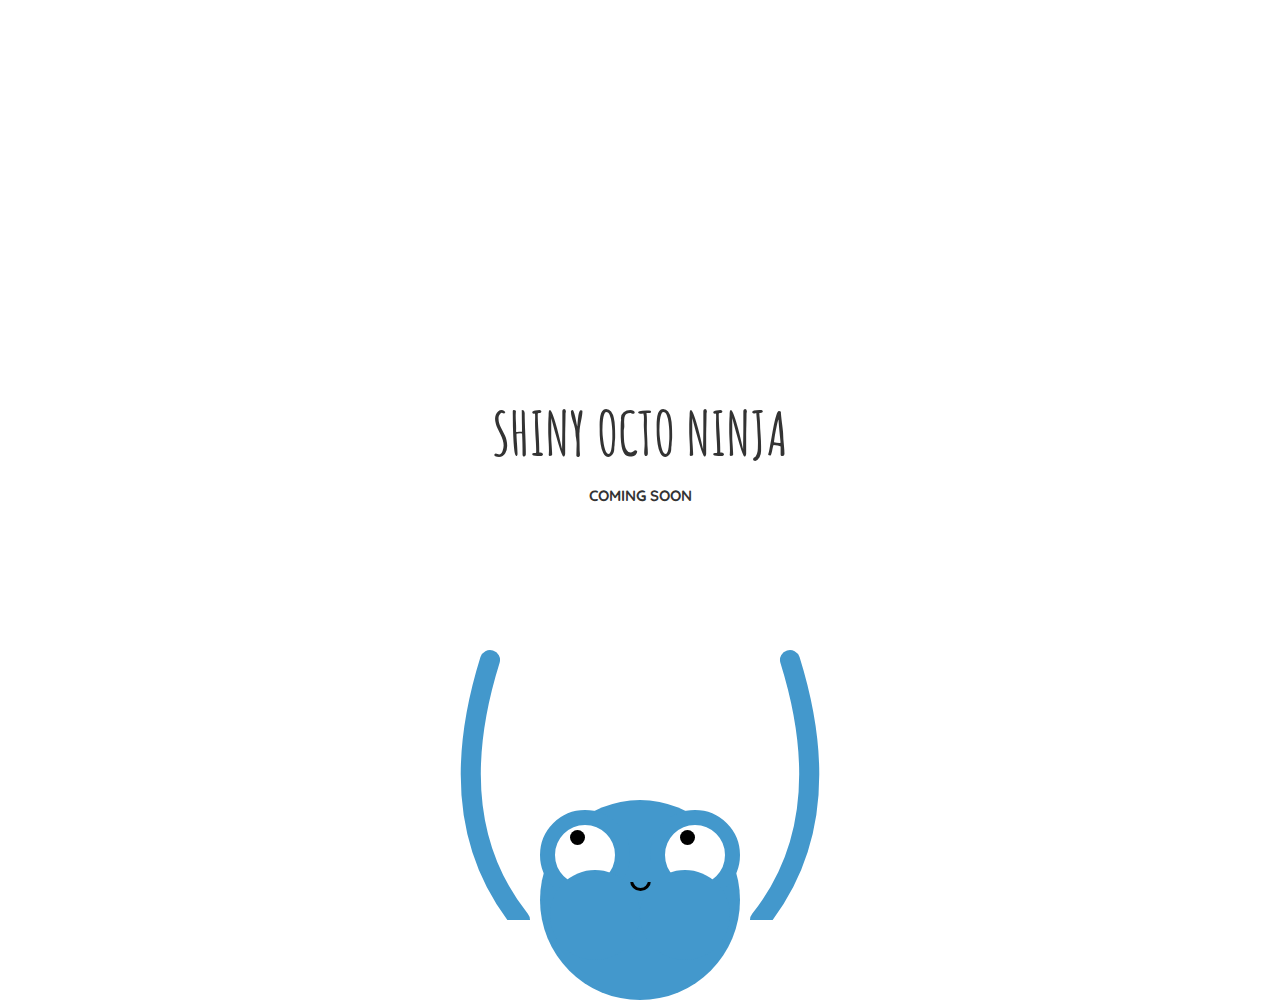
<file: index.html>
<!DOCTYPE html>
<head>
  <meta content='text/html' http-equiv='Content-Type'>
  <meta content='width=device-width, user-scalable=no' name='viewport'>
  <meta content='initial-scale=1, maximum-scale=1' name='viewport'>
  <link href='css/octoStyles.css' rel='stylesheet' type='text/css'>
  <link href='http://fonts.googleapis.com/css?family=Amatic+SC:400,700' rel='stylesheet' type='text/css'>
  <link href='http://fonts.googleapis.com/css?family=Quicksand:400,700,300' rel='stylesheet' type='text/css'>
  <script src='js/min/jquery-2.1.1.min.js'></script>
  <script src='js/min/snap.svg-min.js'></script>
  <script src='js/min/octoScript.min.js'></script>
</head>
<div id='title'>
  <h1>Shiny Octo Ninja</h1>
  <p>Coming Soon</p>
</div>
<svg id='octoArms'></svg>
<div id='octo'>
  <div id='leftEye'>
    <div class='leftEyePupil'></div>
  </div>
  <div id='rightEye'>
    <div class='rightEyePupil'></div>
  </div>
  <div id='leftEyeLid'></div>
  <div id='rightEyeLid'></div>
  <div id='mouth'></div>
  <div id='mouthMask'></div>
</div>
</file>
<file: css/octoStyles.css>
/*---MIXINS---*/
/*---VARIABLES---*/
/*---MAIN STYLES---*/
body, html {
  color: #333;
  font-family: 'Quicksand', sans-serif;
  font-size: 20px;
  height: 100%;
  overflow: hidden;
}

#title {
  width: 50%;
  height: 110px;
  position: absolute;
  top: 0;
  bottom: 0;
  left: 0;
  right: 0;
  margin: auto;
}
#title h1, #title h2, #title h3, #title h4, #title h5, #title h6 {
  font-family: 'Amatic SC', cursive;
}
#title h1 {
  text-transform: uppercase;
  text-align: center;
  font-size: 60px;
  margin: 0;
}
#title p {
  text-transform: uppercase;
  padding: 0;
  text-align: center;
  font-size: 15px;
  font-weight: bold;
}

#octoArms {
  z-index: 2;
  position: absolute;
  width: 400px;
  height: 300px;
  bottom: -20px;
  left: 0;
  right: 0;
  margin: auto;
}
#octoArms path {
  stroke-linecap: round;
}

#octo {
  width: 200px;
  height: 200px;
  position: absolute;
  bottom: -100px;
  left: 0;
  right: 0;
  margin: auto;
  background: #4398cc;
  -moz-border-radius: 50%;
  -webkit-border-radius: 50%;
  -ms-border-radius: 50%;
  border-radius: 50%;
}
#octo #leftEye {
  position: absolute;
  width: 60px;
  height: 60px;
  -moz-border-radius: 50%;
  -webkit-border-radius: 50%;
  -ms-border-radius: 50%;
  border-radius: 50%;
  background: white;
  border: 15px solid #4398cc;
  left: 0;
  top: 10px;
}
#octo #leftEye .leftEyePupil {
  position: absolute;
  width: 15px;
  height: 15px;
  -moz-border-radius: 50%;
  -webkit-border-radius: 50%;
  -ms-border-radius: 50%;
  border-radius: 50%;
  background: black;
  top: 5px;
  left: 15px;
}
#octo #rightEye {
  position: absolute;
  width: 60px;
  height: 60px;
  -moz-border-radius: 50%;
  -webkit-border-radius: 50%;
  -ms-border-radius: 50%;
  border-radius: 50%;
  background: white;
  border: 15px solid #4398cc;
  right: 0;
  top: 10px;
}
#octo #rightEye .rightEyePupil {
  position: absolute;
  width: 15px;
  height: 15px;
  -moz-border-radius: 50%;
  -webkit-border-radius: 50%;
  -ms-border-radius: 50%;
  border-radius: 50%;
  background: black;
  top: 5px;
  left: 15px;
}
#octo #leftEyeLid {
  position: absolute;
  width: 90px;
  height: 90px;
  -moz-border-radius: 50%;
  -webkit-border-radius: 50%;
  -ms-border-radius: 50%;
  border-radius: 50%;
  background: #4398cc;
  left: 10px;
  top: 70px;
}
#octo #rightEyeLid {
  position: absolute;
  width: 90px;
  height: 90px;
  -moz-border-radius: 50%;
  -webkit-border-radius: 50%;
  -ms-border-radius: 50%;
  border-radius: 50%;
  background: #4398cc;
  right: 10px;
  top: 70px;
}
#octo #mouth {
  position: absolute;
  width: 15px;
  height: 15px;
  -moz-border-radius: 50%;
  -webkit-border-radius: 50%;
  -ms-border-radius: 50%;
  border-radius: 50%;
  background: #4398cc;
  border: 3px solid black;
  left: 90px;
  top: 70px;
}
#octo #mouthMask {
  position: absolute;
  width: 30px;
  height: 20px;
  background: #4398cc;
  left: 90px;
  top: 62px;
}
</file>
